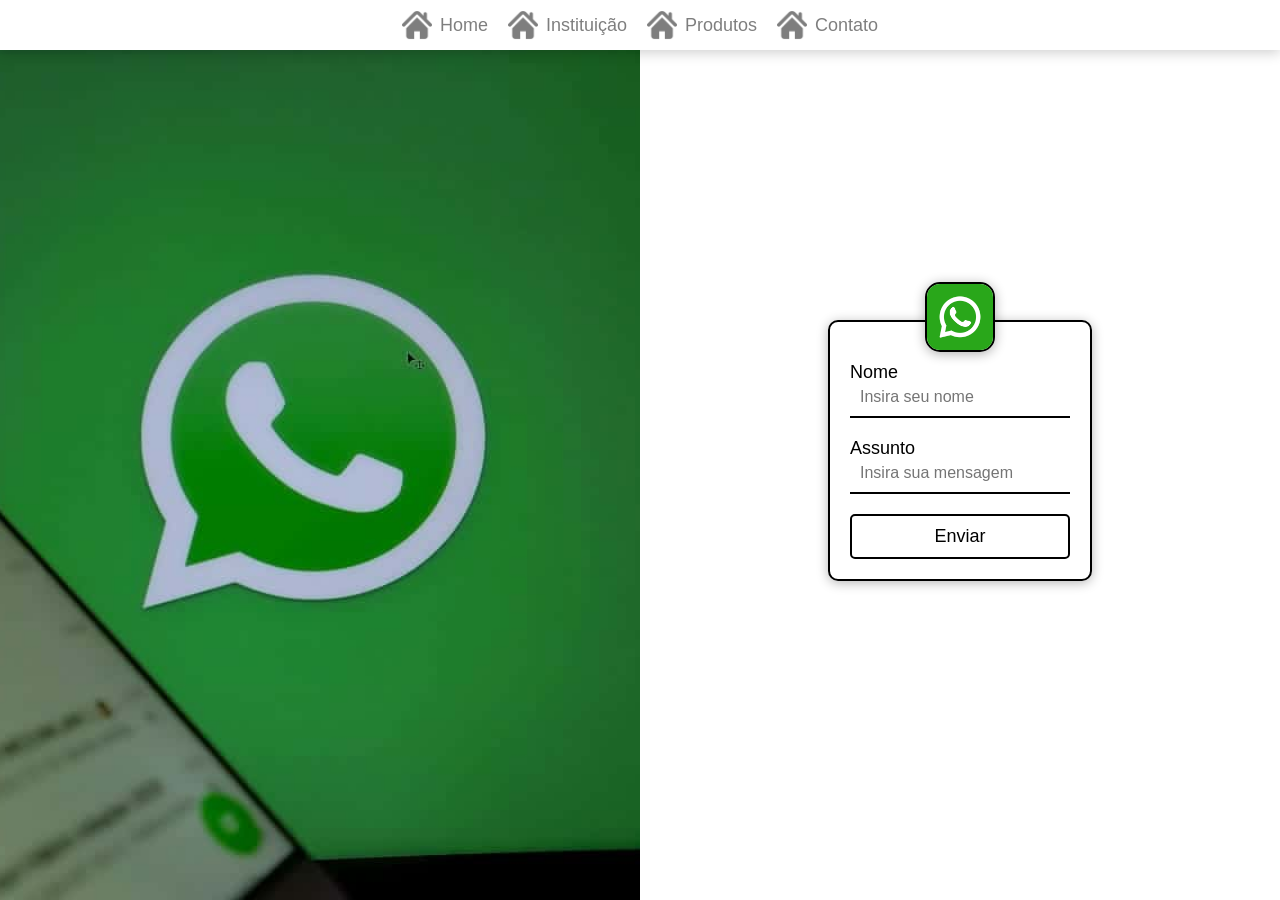
<file: Contact/index.html>
<!DOCTYPE html>
<html lang="en">
<head>
    <meta charset="UTF-8">
    <meta name="viewport" content="width=device-width, initial-scale=1.0">
    <link rel="stylesheet" href="style.css">
    <title>Contact</title>
</head>
<body>
     <nav>
        <a href="../Home" class="inicio">
            <img src="../assets/icons/home.png" alt="home" class="home">
            <p>Home</p>
        </a>
         <a href="../Institution" class="inicio">
            <img src="../assets/icons/home.png" alt="home" class="home">
            <p>Instituição</p>
        </a>
         <a href="../Products" class="inicio">
            <img src="../assets/icons/home.png" alt="home" class="home">
            <p>Produtos</p>
        </a>
         <a href="../Contact" class="inicio">
            <img src="../assets/icons/home.png" alt="home" class="home">
            <p>Contato</p>
        </a>
    </nav>

    <div id="wrap-open" class="wrap-open" onclick="abrir()">
        <img src="../assets/icons/menu.png" alt="menu">
    </div>

    <div id="menu-mobile">
        <img onclick="fechar()" src="../assets/icons/X.png" alt="Fechar">
        <a href="../Home/">Home</a>
        <a href="../Institution/">Instituição</a>
        <a href="../Products/">Produtos</a>
        <a href="../Contact/">Contato</a>
    </div>
    

    <section>
        <div class="img-div"></div>
        <div class="form-div">
            <div class="formulario">
                <img src="../assets/icons/zap2.png" alt="WhatsApp">
                <div class="wrap-inputs">
                    <label for="nome">Nome</label>
                    <input type="text" id="nome" placeholder="Insira seu nome">
                </div>
                <div class="wrap-inputs">
                    <label for="assunto">Assunto</label>
                    <input type="text" id="assunto" placeholder="Insira sua mensagem">
                </div>
                <button onclick="enviar()">Enviar</button>

            </div>

        </div>
    </section>

    <script src="script.js"></script>
    
</body>
</html>
</file>
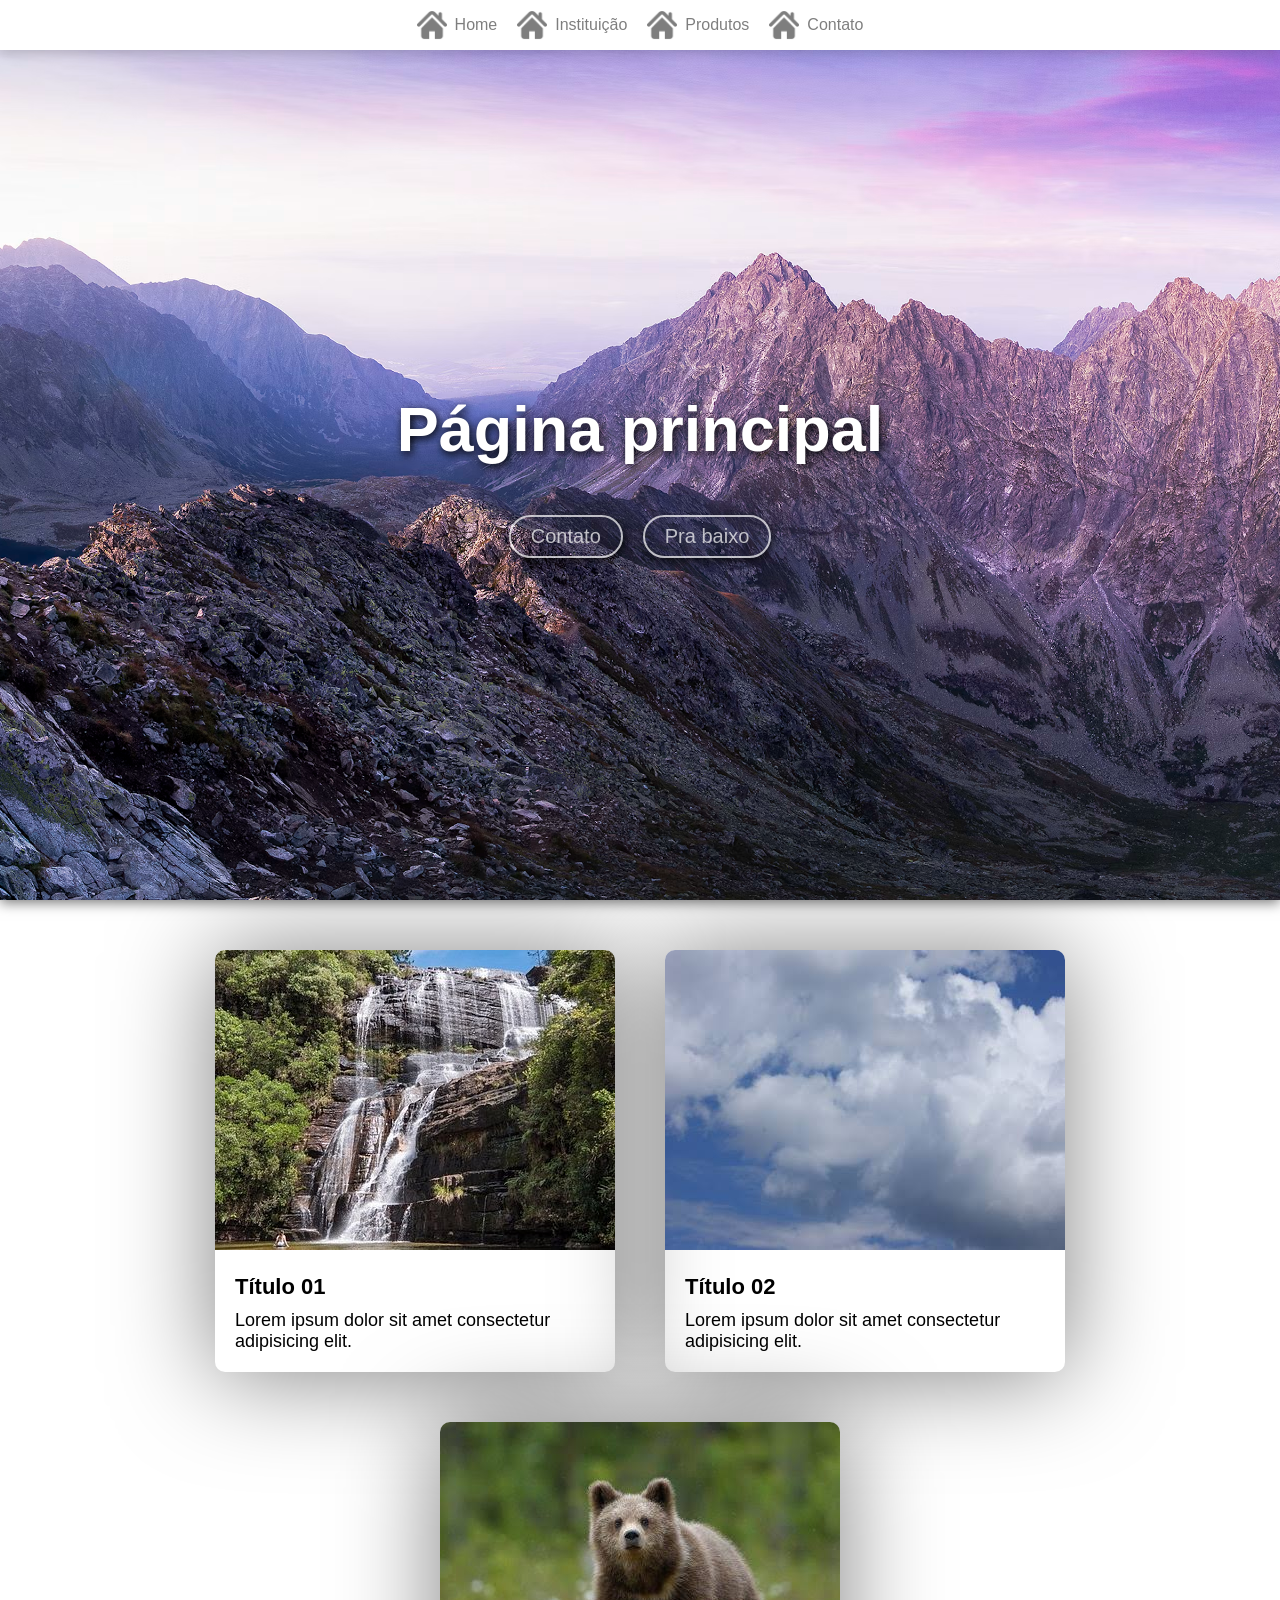
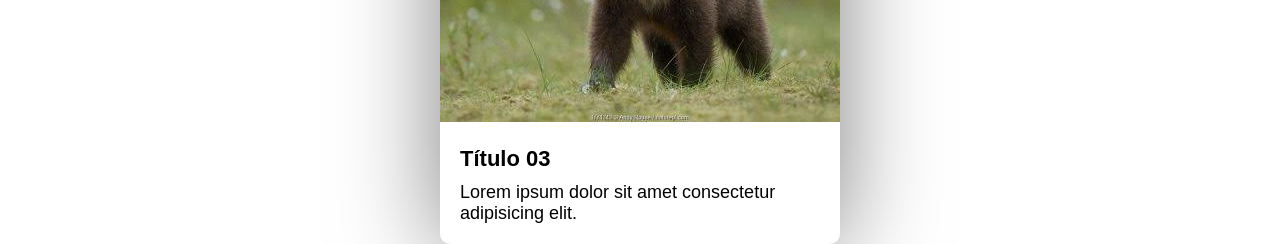
<file: Home/index.html>
<!DOCTYPE html>
<html lang="en">
<head>
    <meta charset="UTF-8">
    <meta name="viewport" content="width=device-width, initial-scale=1.0">
    <link rel="stylesheet" href="style.css">
    <title>Site institucional</title>
</head>
<body>
    <nav>
        <a href="../Home" class="inicio">
            <img src="../assets/icons/home.png" alt="home" class="home">
            <p>Home</p>
        </a>
         <a href="../Institution" class="inicio">
            <img src="../assets/icons/home.png" alt="home" class="home">
            <p>Instituição</p>
        </a>
         <a href="../Products" class="inicio">
            <img src="../assets/icons/home.png" alt="home" class="home">
            <p>Produtos</p>
        </a>
         <a href="../Contact" class="inicio">
            <img src="../assets/icons/home.png" alt="home" class="home">
            <p>Contato</p>
        </a>
    </nav>

    <div id="wrap-open" class="wrap-open" onclick="abrir()">
        <img src="../assets/icons/menu.png" alt="menu">
    </div>

    <div id="menu-mobile">
        <img onclick="fechar()" src="../assets/icons/X.png" alt="Fechar">
        <a href="../Home/">Home</a>
        <a href="../Institution/">Instituição</a>
        <a href="../Products/">Produtos</a>
        <a href="../Contact/">Contato</a>
    </div>

    <section class="s1">
        <div class="wrap-divs">
            <div class="title-div">
                <h1>Página principal</h1>
            </div>
            <div class="wrap-btns">
                <button onclick="irParaContato()">Contato</button>
                <button onclick="praBaixo()">Pra baixo</button>

            </div>
        </div>
    </section>

    <section class="s2">
        <div class="card">
            <div class="wrap-img">
                <img src="../assets/images/paisagem.jpg" alt="card01">
            </div>
            <div class="wrap-texts">
                <h2>Título 01</h2>
                <p>Lorem ipsum dolor sit amet consectetur adipisicing elit.</p>
            </div>
        </div>
        <div class="card">
            <div class="wrap-img">
                <img src="../assets/images/sky.jpg" alt="card02">
            </div>
            <div class="wrap-texts">
                <h2>Título 02</h2>
                <p>Lorem ipsum dolor sit amet consectetur adipisicing elit.</p>
            </div>
        </div>
        <div class="card">
            <div class="wrap-img">
                <img src="../assets/images/urso.jpg" alt="card03">
            </div>
            <div class="wrap-texts">
                <h2>Título 03</h2>
                <p>Lorem ipsum dolor sit amet consectetur adipisicing elit.</p>
            </div>
        </div>
    </section>

    <script src="script.js"></script>
</body>
</html>
</file>
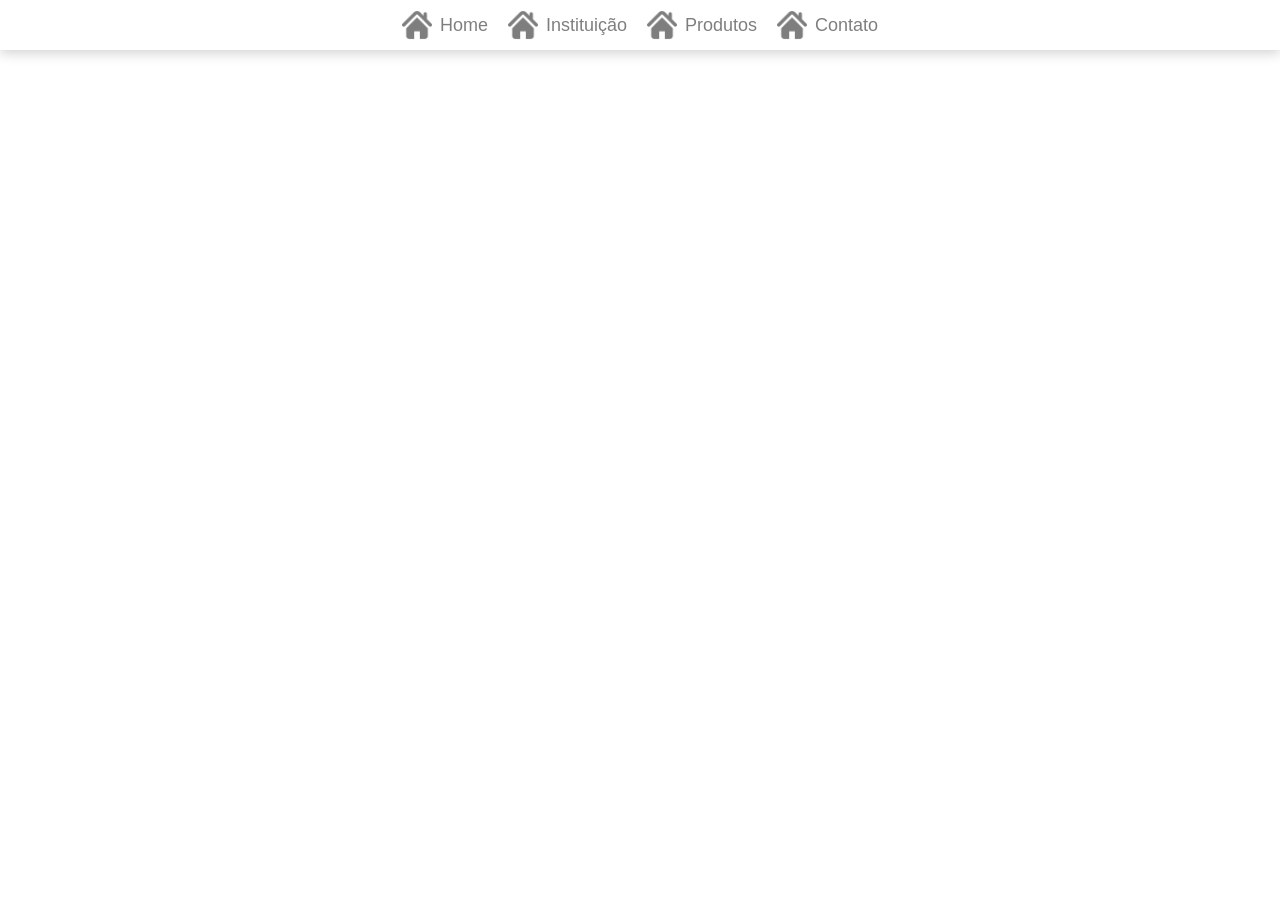
<file: Institution/index.html>
<!DOCTYPE html>
<html lang="en">
<head>
    <meta charset="UTF-8">
    <meta name="viewport" content="width=device-width, initial-scale=1.0">
    <link rel="stylesheet" href="style.css">
    <title>Institution</title>
</head>
<body>
    <nav>
        <a href="../Home" class="inicio">
            <img src="../assets/icons/home.png" alt="home" class="home">
            <p>Home</p>
        </a>
         <a href="../Institution" class="inicio">
            <img src="../assets/icons/home.png" alt="home" class="home">
            <p>Instituição</p>
        </a>
         <a href="../Products" class="inicio">
            <img src="../assets/icons/home.png" alt="home" class="home">
            <p>Produtos</p>
        </a>
         <a href="../Contact" class="inicio">
            <img src="../assets/icons/home.png" alt="home" class="home">
            <p>Contato</p>
        </a>
    </nav>

    <div id="wrap-open" class="wrap-open" onclick="abrir()">
        <img src="../assets/icons/menu.png" alt="menu">
    </div>

    <div id="menu-mobile">
        <img onclick="fechar()" src="../assets/icons/X.png" alt="Fechar">
        <a href="../Home/">Home</a>
        <a href="../Institution/">Instituição</a>
        <a href="../Products/">Produtos</a>
        <a href="../Contact/">Contato</a>
    </div>
    
    <script src="script.js"></script>
    
</body>
</html>
</file>
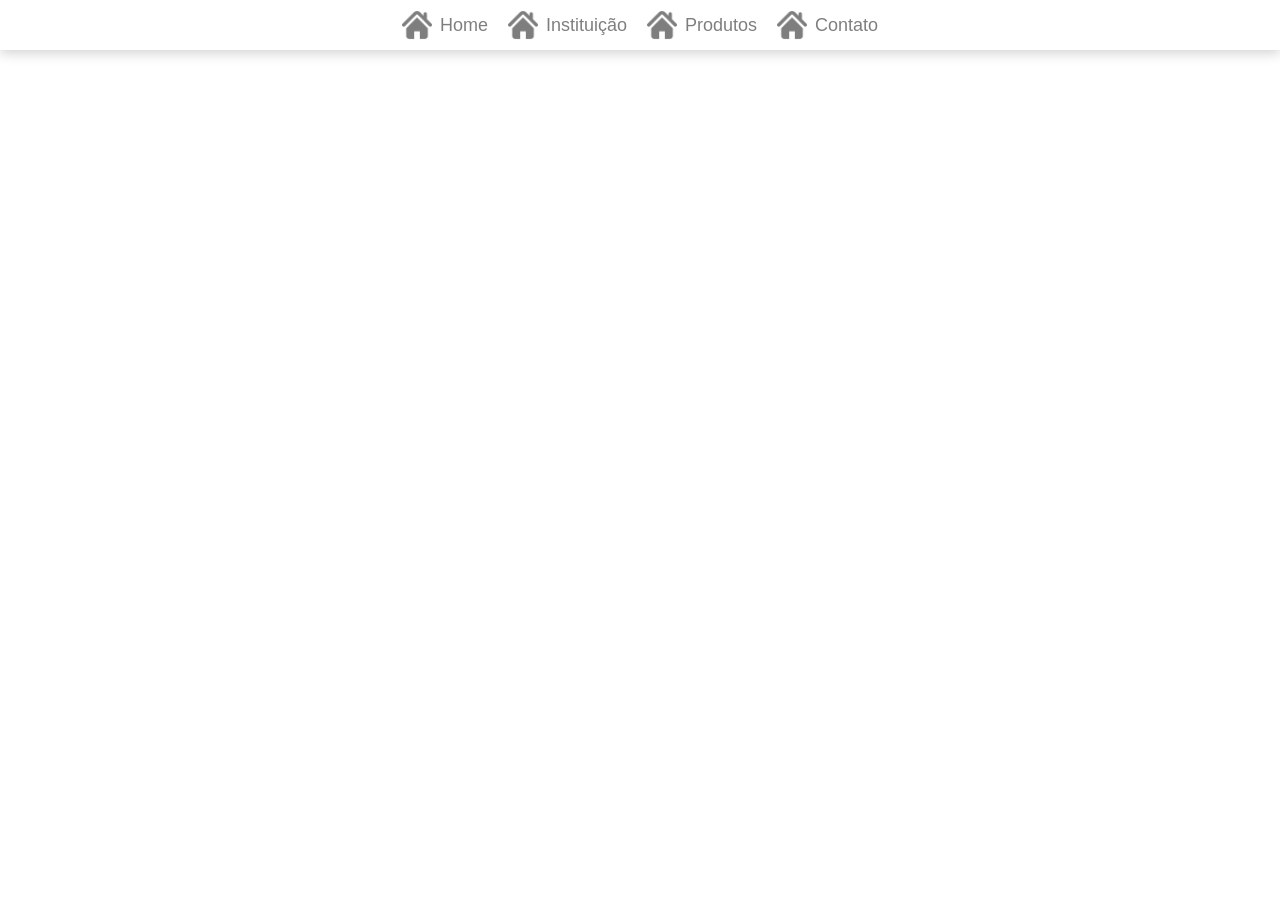
<file: Products/index.html>
<!DOCTYPE html>
<html lang="en">
<head>
    <meta charset="UTF-8">
    <meta name="viewport" content="width=device-width, initial-scale=1.0">
    <link rel="stylesheet" href="style.css">
    <title>Products</title>
</head>
<body>
   <nav>
        <a href="../Home" class="inicio">
            <img src="../assets/icons/home.png" alt="home" class="home">
            <p>Home</p>
        </a>
         <a href="../Institution" class="inicio">
            <img src="../assets/icons/home.png" alt="home" class="home">
            <p>Instituição</p>
        </a>
         <a href="../Products" class="inicio">
            <img src="../assets/icons/home.png" alt="home" class="home">
            <p>Produtos</p>
        </a>
         <a href="../Contact" class="inicio">
            <img src="../assets/icons/home.png" alt="home" class="home">
            <p>Contato</p>
        </a>
    </nav>

    <div id="wrap-open" class="wrap-open" onclick="abrir()">
        <img src="../assets/icons/menu.png" alt="menu">
    </div>

    <div id="menu-mobile">
        <img onclick="fechar()" src="../assets/icons/X.png" alt="Fechar">
        <a href="../Home/">Home</a>
        <a href="../Institution/">Instituição</a>
        <a href="../Products/">Produtos</a>
        <a href="../Contact/">Contato</a>
    </div>
    
    <script src="script.js"></script>
    
</body>
</html>
</file>
<file: Contact/style.css>
*{
    padding: 0;
    margin: 0;
    box-sizing: border-box;
}

nav{
    display: flex;
    justify-content: center;
    gap: 20px;
    box-shadow: 0px 3px 12px #00000030;
    padding: 10px;
    position: fixed;
    width: 100%;
    background-color: #ffffff;
}

.inicio{
    display: flex;
    align-items: center;
    justify-content: center;
    gap: 8px;
    text-decoration: none;
    color: black;
    opacity: 0.5;
    transition: all 200ms ease-in-out;
}

.inicio p{
    font-size: 18px;
    font-family: Arial, Helvetica, sans-serif;
}

.inicio:hover{
    opacity: 1;
}

.home{
    width: 30px;
    height: auto;
}

.wrap-open, .wrap-open img{
    display: none;
}

#menu-mobile, #menu-mobile img{
    display: none;
}

section{
    height: 100vh;
    display: flex;
    justify-content: center;
    align-items: center;
}

.img-div{
    background-image: url('../assets/images/contato.jpg');
    background-position: center;
    background-repeat: no-repeat;
    background-size: cover;
    height: 100vh;
    width: 50vw;
}

.form-div{
    display: flex;
    align-items: center;
    justify-content: center;
    height: 100vh;
    width: 50vw;
}

.formulario{
    border: 2px solid black;
    padding: 20px;
    border-radius: 10px;
    box-shadow: 0px 2px 12px #00000049;
    position: relative;
}

.wrap-inputs{
    display: flex;
    flex-direction: column;
}

label{
    font-family: Arial, Helvetica, sans-serif;
    font-size: 18px;
    margin-top: 20px;
    margin-bottom: -5px;
}

input{
    padding: 10px;
    outline: none;
    border: none;
    border-bottom: 2px solid black;
    font-size: 16px;
}

button{
    padding: 10px;
    margin-top: 20px;
    width: 100%;
    background: none;
    border: 2px solid black;
    border-radius: 5px;
    transition: all 200ms ease-in-out;
    font-size: 18px;
}

button:hover{
    cursor: pointer;
    color: white;
    background: black;
}

.formulario img{
    width: 70px;
    position: absolute;
    left: 50%;
    margin-top: 10px;
    transform: translate(-50%);
    top: -50px;
    border: 2px solid black;
    border-radius: 15px;
    box-shadow: 0px 2px 12px rgba(0, 0, 0, 0.313);
}

@media (width <= 1000px){
    nav{
        display: none;
    }
    .img-div{
        display: none;
    }

    .wrap-open{
        background-color: #ffffff;
        opacity: 0.5;
        width: 50px;
        height: 50px;
        display: flex;
        align-items: center;
        justify-content: center;
        position: absolute;
        right: 10px;
        top: 10px;
        border-radius: 5px;
        transition: all 200ms ease-in-out;
    }

    .wrap-open:hover{
        opacity: 1;
        cursor: pointer;
    }

    .wrap-open img{
        display: flex;
        width: 35px;
    }

    #menu-mobile{
        display: none;
        align-items: center;
        justify-content: center;
        flex-direction: column;
        gap: 20px;
        font-size: 32px;
        height: 100vh;
        animation: deCima 1s ease-in-out;
    }

    #menu-mobile a{
        text-decoration: none;
        font-family: Arial, Helvetica, sans-serif;
        color: black;
        opacity: 0.5;
        transition: all 200ms ease-in-out;
    }

    #menu-mobile a:hover{
        opacity: 1;
        font-weight: bold;
    }

    #menu-mobile img{
        display: block;
        width: 35px;
        position: absolute;
        top: 18px;
        right: 18px;
        opacity: 0.5;
        transition: all 200ms ease-in-out;
    }

    #menu-mobile img:hover{
        cursor: pointer;
        opacity: 1;
    }
}

@keyframes deCima{
    0%{
        transform: translateY(-100%);
        opacity: 0;
        height: 0vh;
    }
    50%{
        opacity: 0;
    }
}
</file>
<file: Home/style.css>
*{
    padding: 0;
    margin: 0;
    box-sizing: border-box;
}

nav{
    display: flex;
    justify-content: center;
    gap: 20px;
    box-shadow: 0px 3px 12px #00000030;
    padding: 10px;
    position: fixed;
    width: 100%;
    background-color: #ffffff;
    z-index: 999;
}

.inicio{
    display: flex;
    align-items: center;
    justify-content: center;
    gap: 8px;
    text-decoration: none;
    color: black;
    opacity: 0.5;
    transition: all 200ms ease-in-out;
}

.inicio p{
    font-size: 16px;
    font-family: Arial, Helvetica, sans-serif;
}

.inicio:hover{
    opacity: 1;
}

.home{
    width: 30px;
    height: auto;
}

.s1{
    background-image: url('../assets/images/mountain.avif');
    background-position: center;
    background-repeat: no-repeat;
    background-size: cover;
    background-attachment: fixed;
    height: 100vh;
    box-shadow: 0px 3px 12px #00000085;
    display: flex;
    justify-content: center;
    align-items: center;
}

.wrap-divs{
    padding: 20px;
}

.title-div{
    color: white;
    font-family: Arial, Helvetica, sans-serif;
    font-size: 42px;
    padding: 50px;
    text-shadow: 2px 3px 10px black;
}

.wrap-btns{
    display: flex;
    justify-content: center;
    gap: 20px;  
}

.wrap-btns button{
    padding: 8px 20px 8px 20px;
    border-radius: 999px;
    border: none;
    border: 2px solid white;
    background: none;
    color: white;
    font-size: 20px;
    font-family: Arial, Helvetica, sans-serif;
    box-shadow: 2px 3px 10px black;
    opacity: 0.7;
    transition: all 400ms ease-in-out;
}

.wrap-btns button:hover{
    cursor: pointer;
    opacity: 1;
    border: 2px solid #51daf3;
    box-shadow: 2px 3px 10px white;
    transform: scale(1.1);


}

.s2{
    height: 100vh;
    display: flex;
    align-items: center;
    justify-content: center;
    flex-wrap: wrap;
    gap: 50px;
    padding: 50px;
}

.wrap-open, .wrap-open img{
    display: none;
}

#menu-mobile, #menu-mobile img{
    display: none;
}

.card{
    box-shadow: 0px 2px 100px #00000080;
    border-radius: 10px;
    width: 400px;
    transition: all 200ms ease-in-out;
}

.card:hover{
    transform: translateY(-10px);
    box-shadow: 2px 5px 10px #00000080;
}

.wrap-img{
    overflow: hidden;
    border-top-left-radius: 10px;
    border-top-right-radius: 10px;
}

.wrap-texts{
    padding: 20px;
    font-family: Arial, Helvetica, sans-serif;
}

.wrap-texts h2{
    font-size: 22px;
    font-weight: bold;
    margin-bottom: 10px;
}

.wrap-texts p{
    font-size: 18px;
}


@media (width <= 1000px){
    nav{
        display: none;
    }

    .wrap-open{
        background-color: #ffffff;
        opacity: 0.5;
        width: 50px;
        height: 50px;
        display: flex;
        align-items: center;
        justify-content: center;
        position: absolute;
        right: 10px;
        top: 10px;
        border-radius: 5px;
        transition: all 200ms ease-in-out;
    }

    .wrap-open:hover{
        opacity: 1;
        cursor: pointer;
    }

    .wrap-open img{
        display: flex;
        width: 35px;
    }

    #menu-mobile{
        display: none;
        align-items: center;
        justify-content: center;
        flex-direction: column;
        gap: 20px;
        font-size: 32px;
        height: 100vh;
        animation: deCima 1s ease-in-out;
    }

    #menu-mobile a{
        text-decoration: none;
        font-family: Arial, Helvetica, sans-serif;
        color: black;
        opacity: 0.5;
        transition: all 200ms ease-in-out;
    }

    #menu-mobile a:hover{
        opacity: 1;
        font-weight: bold;
    }

    #menu-mobile img{
        display: block;
        width: 35px;
        position: absolute;
        top: 18px;
        right: 18px;
        opacity: 0.5;
        transition: all 200ms ease-in-out;
    }

    #menu-mobile img:hover{
        cursor: pointer;
        opacity: 1;
    }

    .title-div{
        font-size: 28px;
        padding: 20px;
}
}

@keyframes deCima{
    0%{
        transform: translateY(-100%);
        opacity: 0;
        height: 0vh;
    }
    50%{
        opacity: 0;
    }
}
</file>
<file: Institution/style.css>
*{
    padding: 0;
    margin: 0;
    box-sizing: border-box;
}

nav{
    display: flex;
    justify-content: center;
    gap: 20px;
    box-shadow: 0px 3px 12px #00000030;
    padding: 10px;
    position: fixed;
    width: 100%;
    background-color: #ffffff;
}

.inicio{
    display: flex;
    align-items: center;
    justify-content: center;
    gap: 8px;
    text-decoration: none;
    color: black;
    opacity: 0.5;
    transition: all 200ms ease-in-out;
}

.inicio p{
    font-size: 18px;
    font-family: Arial, Helvetica, sans-serif;
}

.inicio:hover{
    opacity: 1;
}

.home{
    width: 30px;
    height: auto;
}

.wrap-open, .wrap-open img{
    display: none;
}

#menu-mobile, #menu-mobile img{
    display: none;
}

@media (width <= 1000px){
    nav{
        display: none;
    }

    .wrap-open{
        background-color: #ffffff;
        opacity: 0.5;
        width: 50px;
        height: 50px;
        display: flex;
        align-items: center;
        justify-content: center;
        position: absolute;
        right: 10px;
        top: 10px;
        border-radius: 5px;
        transition: all 200ms ease-in-out;
    }

    .wrap-open:hover{
        opacity: 1;
        cursor: pointer;
    }

    .wrap-open img{
        display: flex;
        width: 35px;
    }

    #menu-mobile{
        display: none;
        align-items: center;
        justify-content: center;
        flex-direction: column;
        gap: 20px;
        font-size: 32px;
        height: 100vh;
        animation: deCima 1s ease-in-out;
    }

    #menu-mobile a{
        text-decoration: none;
        font-family: Arial, Helvetica, sans-serif;
        color: black;
        opacity: 0.5;
        transition: all 200ms ease-in-out;
    }

    #menu-mobile a:hover{
        opacity: 1;
        font-weight: bold;
    }

    #menu-mobile img{
        display: block;
        width: 35px;
        position: absolute;
        top: 18px;
        right: 18px;
        opacity: 0.5;
        transition: all 200ms ease-in-out;
    }

    #menu-mobile img:hover{
        cursor: pointer;
        opacity: 1;
    }
}

@keyframes deCima{
    0%{
        transform: translateY(-100%);
        opacity: 0;
        height: 0vh;
    }
    50%{
        opacity: 0;
    }
}
</file>
<file: Products/style.css>
*{
    padding: 0;
    margin: 0;
    box-sizing: border-box;
}

nav{
    display: flex;
    justify-content: center;
    gap: 20px;
    box-shadow: 0px 3px 12px #00000030;
    padding: 10px;
    position: fixed;
    width: 100%;
    background-color: #ffffff;
}

.inicio{
    display: flex;
    align-items: center;
    justify-content: center;
    gap: 8px;
    text-decoration: none;
    color: black;
    opacity: 0.5;
    transition: all 200ms ease-in-out;
}

.inicio p{
    font-size: 18px;
    font-family: Arial, Helvetica, sans-serif;
}

.inicio:hover{
    opacity: 1;
}

.home{
    width: 30px;
    height: auto;
}

.wrap-open, .wrap-open img{
    display: none;
}

#menu-mobile, #menu-mobile img{
    display: none;
}

@media (width <= 1000px){
    nav{
        display: none;
    }

    .wrap-open{
        background-color: #ffffff;
        opacity: 0.5;
        width: 50px;
        height: 50px;
        display: flex;
        align-items: center;
        justify-content: center;
        position: absolute;
        right: 10px;
        top: 10px;
        border-radius: 5px;
        transition: all 200ms ease-in-out;
    }

    .wrap-open:hover{
        opacity: 1;
        cursor: pointer;
    }

    .wrap-open img{
        display: flex;
        width: 35px;
    }

    #menu-mobile{
        display: none;
        align-items: center;
        justify-content: center;
        flex-direction: column;
        gap: 20px;
        font-size: 32px;
        height: 100vh;
        animation: deCima 1s ease-in-out;
    }

    #menu-mobile a{
        text-decoration: none;
        font-family: Arial, Helvetica, sans-serif;
        color: black;
        opacity: 0.5;
        transition: all 200ms ease-in-out;
    }

    #menu-mobile a:hover{
        opacity: 1;
        font-weight: bold;
    }

    #menu-mobile img{
        display: block;
        width: 35px;
        position: absolute;
        top: 18px;
        right: 18px;
        opacity: 0.5;
        transition: all 200ms ease-in-out;
    }

    #menu-mobile img:hover{
        cursor: pointer;
        opacity: 1;
    }
}

@keyframes deCima{
    0%{
        transform: translateY(-100%);
        opacity: 0;
        height: 0vh;
    }
    50%{
        opacity: 0;
    }
}
</file>
